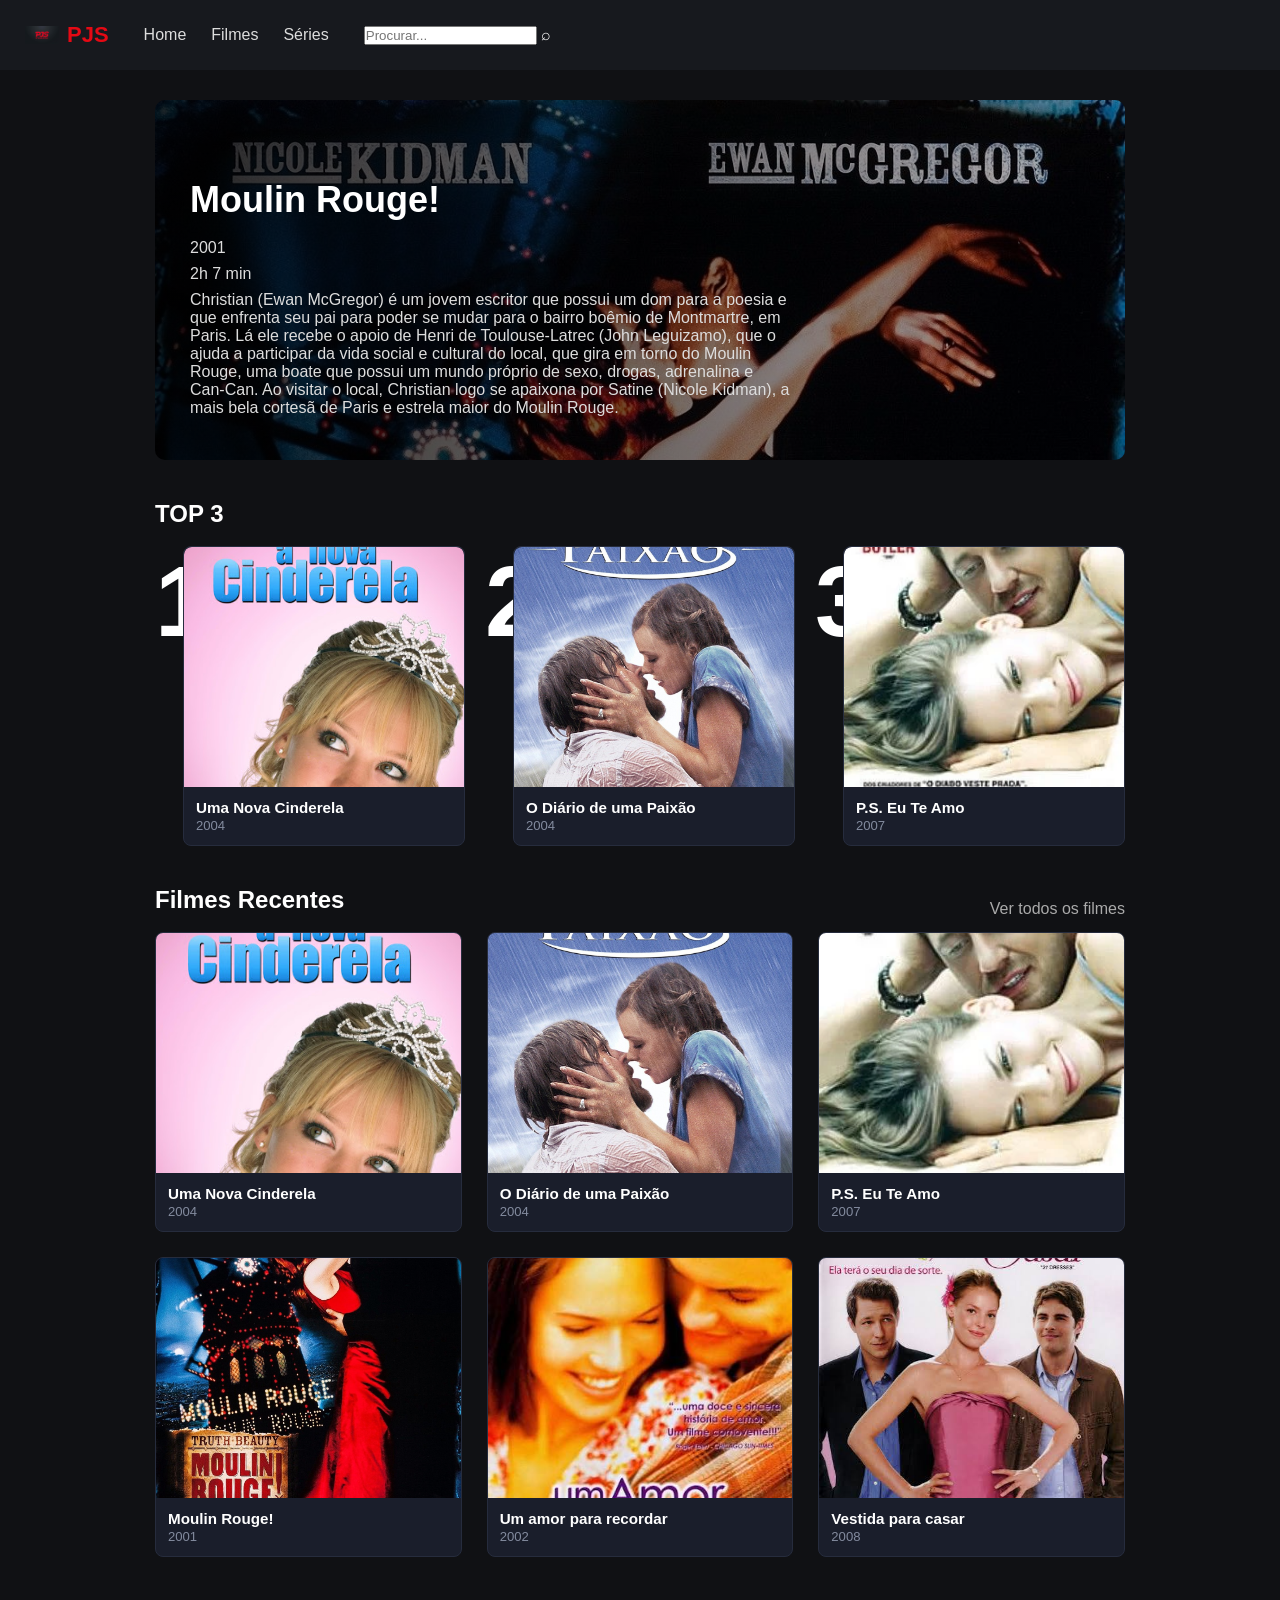
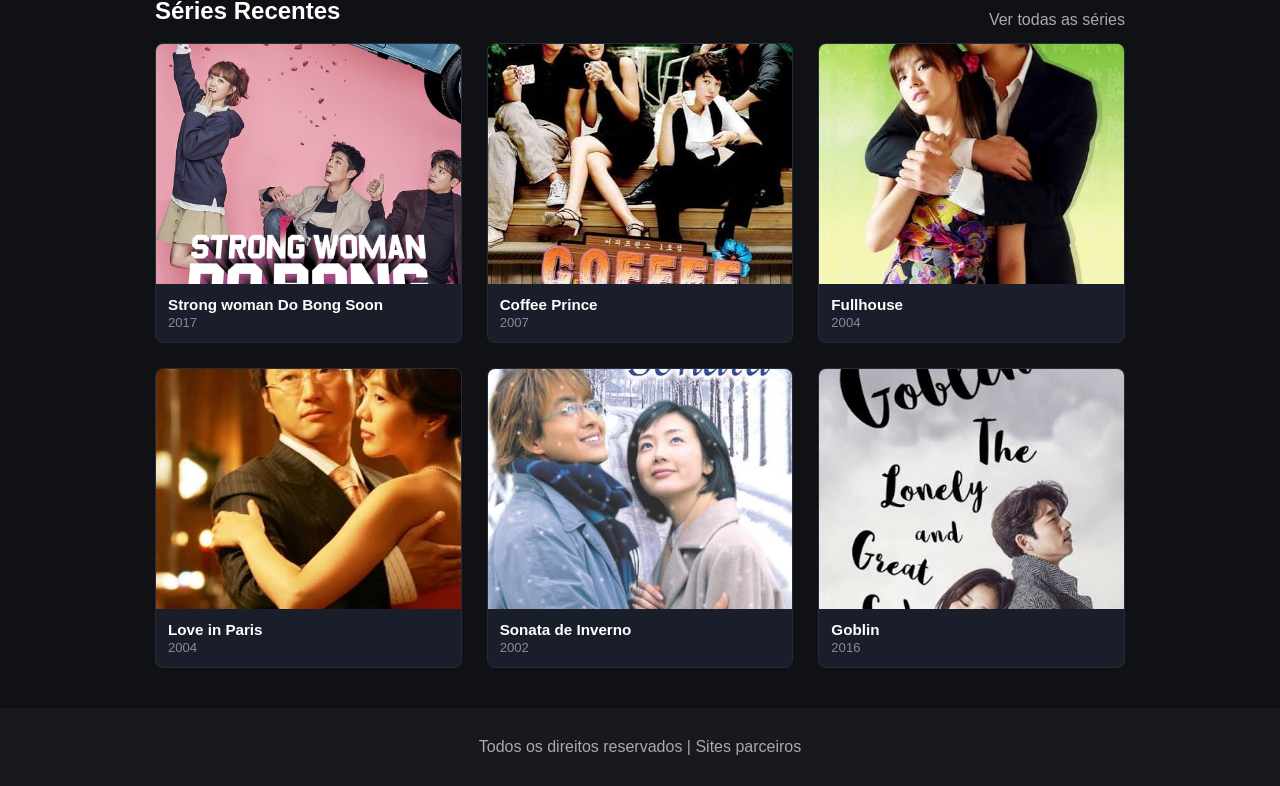
<file: index.html>
<!DOCTYPE html>
<html lang="pt-BR">
<head>
    <meta charset="UTF-8">
    <meta name="viewport" content="width=device-width, initial-scale=1.0">
    <title>PJS - Home</title>
    <link rel="stylesheet" href="./style/global.css">
</head>

<body>

<header>
    <a class="logo" href="./index.html">
        <img src="./img/pjs.jpeg" alt="PJS">
        <span>PJS</span>
    </a>

    <nav>
        <a href="./index.html">Home</a>
        <a href="./filmes.html">Filmes</a>
        <a href="./series.html">Séries</a>
    </nav>

    <div class="busca">
        <input type="text" placeholder="Procurar...">
        <span>⌕</span>
    </div>
</header>

<main>

    <section class="filme-destaque">
        <div>
            <h1>Moulin Rouge!</h1>
            <p>2001</p>
            <p>2h 7 min</p>

            <p>
                Christian (Ewan McGregor) é um jovem escritor que possui um
                dom para a poesia e que enfrenta seu pai para poder se mudar
                para o bairro boêmio de Montmartre, em Paris. Lá ele recebe
                o apoio de Henri de Toulouse-Latrec (John Leguizamo), que o
                ajuda a participar da vida social e cultural do local, que
                gira em torno do Moulin Rouge, uma boate que possui um mundo
                próprio de sexo, drogas, adrenalina e Can-Can. Ao visitar o
                local, Christian logo se apaixona por Satine (Nicole Kidman),
                a mais bela cortesã de Paris e estrela maior do Moulin Rouge.
            </p>
        </div>
    </section>

    
<section>
    <h2>TOP 3</h2>

    <div class="top3">

        <div class="item-ranking">
            <span class="numero-ranking">1</span>
            <a class="card ranking" href="./filmemodelo.html">
                <img src="./img/filmes/anovacinderela.jpg" alt="Uma Nova Cinderela">
                <h3>Uma Nova Cinderela</h3>
                <p>2004</p>
            </a>
        </div>

        <div class="item-ranking">
            <span class="numero-ranking">2</span>
            <a class="card ranking" href="./filmemodelo.html">
                <img src="./img/filmes/diariodeumapaixao.jpg" alt="O Diário de uma Paixão">
                <h3>O Diário de uma Paixão</h3>
                <p>2004</p>
            </a>
        </div>

        <div class="item-ranking">
            <span class="numero-ranking">3</span>
            <a class="card ranking" href="./filmemodelo.html">
                <img src="./img/filmes/pseuteamo.jpg" alt="P.S. Eu Te Amo">
                <h3>P.S. Eu Te Amo</h3>
                <p>2007</p>
            </a>
        </div>

    </div>
</section>

    <section>
        <div class="titulo">
            <h2>Filmes Recentes</h2>
            <a href="./filmes.html">Ver todos os filmes</a>
        </div>

        <div class="grid">

            <a class="card" href="./filmemodelo.html">
                <img src="./img/filmes/anovacinderela.jpg"
                     alt="Uma Nova Cinderela">
                <h3>Uma Nova Cinderela</h3>
                <p>2004</p>
            </a>

            <a class="card" href="./filmemodelo.html">
                <img src="./img/filmes/diariodeumapaixao.jpg"
                     alt="O Diário de uma Paixão">
                <h3>O Diário de uma Paixão</h3>
                <p>2004</p>
            </a>

            <a class="card" href="./filmemodelo.html">
                <img src="./img/filmes/pseuteamo.jpg"
                     alt="P.S. Eu Te Amo">
                <h3>P.S. Eu Te Amo</h3>
                <p>2007</p>
            </a>

            <a class="card" href="./filmemodelo.html">
                <img src="./img/filmedestaque/moulinrouge.jpg"
                     alt="Moulin Rouge!">
                <h3>Moulin Rouge!</h3>
                <p>2001</p>
            </a>

            <a class="card" href="./filmemodelo.html">
                <img src="./img/filmes/amorpararecordar.jpg"alt=Filme 5>
                <h3>Um amor para recordar</h3>
                <p>2002</p>
            </a>

            <a class="card" href="./filmemodelo.html">
                <img src="./img/filmes/vestidaparacasar.jpg" alt="Filme 6">
                <h3>Vestida para casar</h3>
                <p>2008</p>
            </a>

        </div>
    </section>

    <section>
        <div class="titulo">
            <h2>Séries Recentes</h2>
            <a href="./series.html">Ver todas as séries</a>
        </div>

        <div class="grid">

            <a class="card" href="./seriemodelo.html">
                <img src="./img/seriemodelo/strongwoman.png" alt="Série 1">
                <h3>Strong woman Do Bong Soon</h3>
                <p>2017</p>
            </a>

            <a class="card" href="./seriemodelo.html">
                <img src="./img/series/coffeeprince.jpeg" alt="Série 2">
                <h3>Coffee Prince</h3>
                <p>2007</p>
            </a>

            <a class="card" href="./seriemodelo.html">
                <img src="./img/series/fullhouse.jpeg" alt="Série 3">
                <h3>Fullhouse</h3>
                <p>2004</p>
            </a>

            <a class="card" href="./seriemodelo.html">
                <img src="./img/series/loveinpairs.jpeg" alt="Série 4">
                <h3>Love in Paris</h3>
                <p>2004</p>
            </a>

            <a class="card" href="./seriemodelo.html">
                <img src="./img/series/sonatadeinverno.jpeg" alt="Série 5">
                <h3>Sonata de Inverno</h3>
                <p>2002</p>
            </a>

            <a class="card" href="./seriemodelo.html">
                <img src="./img/series/goblin.jpeg" alt="Série 6">
                <h3>Goblin</h3>
                <p>2016</p>
            </a>

        </div>
    </section>

</main>

<footer>
    Todos os direitos reservados | Sites parceiros
</footer>

</body>
</html>
</file>
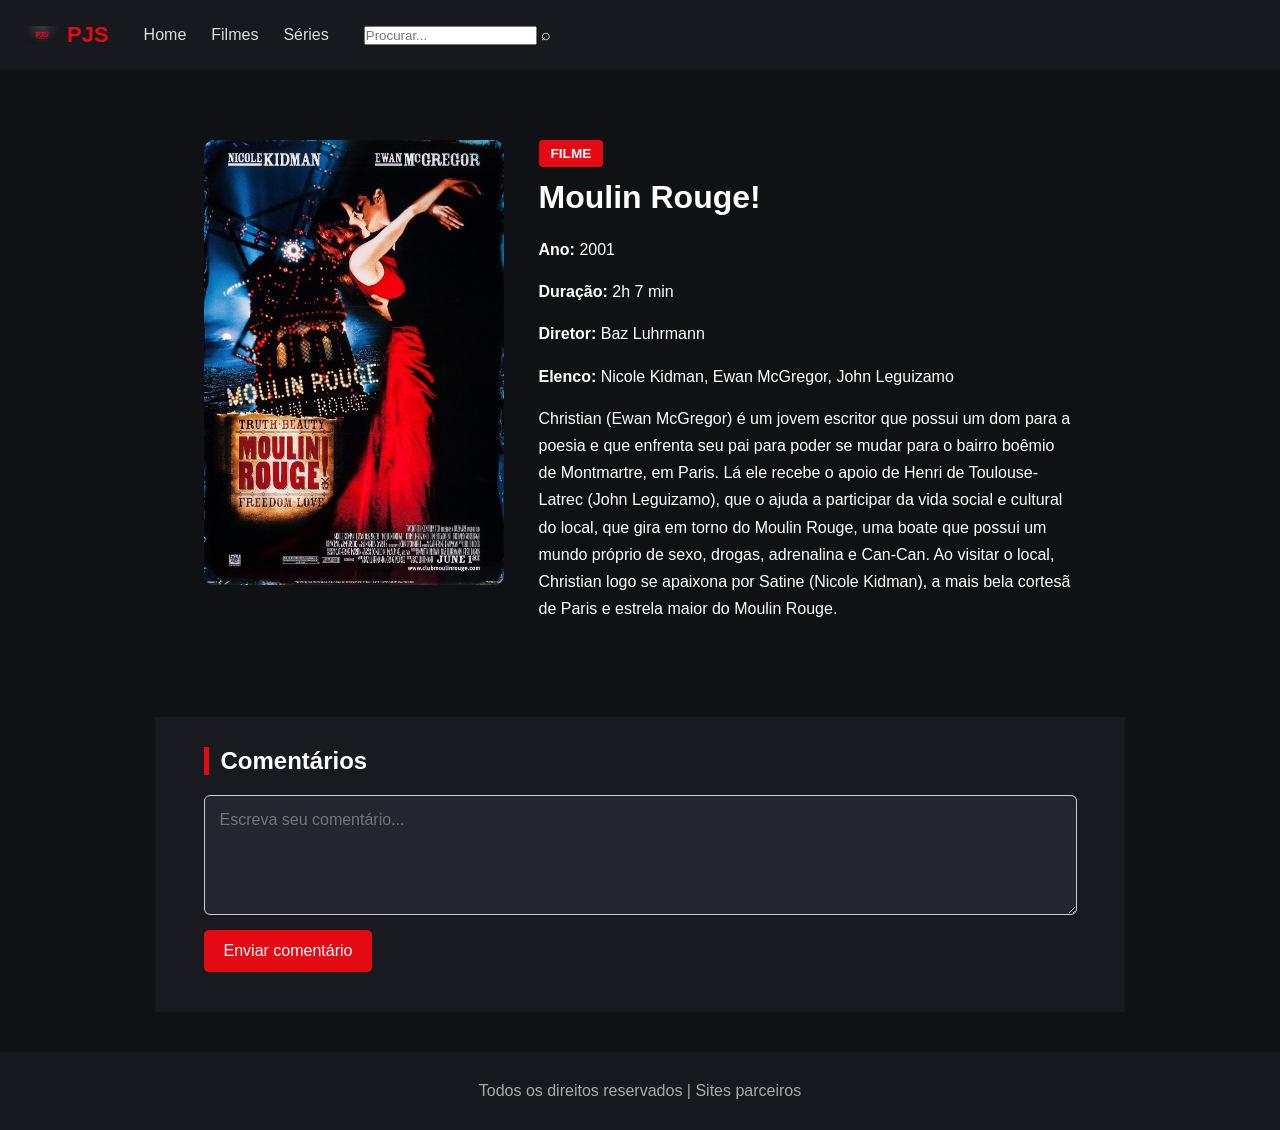
<file: filmemodelo.html>
<!DOCTYPE html>
<html lang="pt-BR">
<head>
    <meta charset="UTF-8">
    <meta name="viewport" content="width=device-width, initial-scale=1.0">
    <title>PJS - Filme Modelo</title>
    <link rel="stylesheet" href="./style/global.css">
    <link rel="stylesheet" href="./style/filmemodelo.css">
</head>

<body>

<header>
    <a class="logo" href="./index.html">
        <img src="./img/pjs.jpeg" alt="PJS">
        <span>PJS</span>
    </a>

    <nav>
        <a href="./index.html">Home</a>
        <a href="./filmes.html">Filmes</a>
        <a href="./series.html">Séries</a>
    </nav>

    <div class="busca">
        <input type="text" placeholder="Procurar...">
        <span>⌕</span>
    </div>
</header>

<main>

    <section class="modelo">

        <img src="./img/filmedestaque/moulinrouge.jpg" alt="Moulin Rouge!">

        <div>

            <span class="tipo">
                FILME
            </span>

            <h1>
                Moulin Rouge!
            </h1>

            <p>
                <strong>Ano:</strong> 2001
            </p>

            <p>
                <strong>Duração:</strong> 2h 7 min
            </p>

            <p>
                <strong>Diretor:</strong> Baz Luhrmann
            </p>

            <p>
                <strong>Elenco:</strong>
                Nicole Kidman, Ewan McGregor,
                John Leguizamo
            </p>

            <p>
                Christian (Ewan McGregor) é um jovem escritor que possui um
                dom para a poesia e que enfrenta seu pai para poder se mudar
                para o bairro boêmio de Montmartre, em Paris. Lá ele recebe
                o apoio de Henri de Toulouse-Latrec (John Leguizamo), que o
                ajuda a participar da vida social e cultural do local, que
                gira em torno do Moulin Rouge, uma boate que possui um mundo
                próprio de sexo, drogas, adrenalina e Can-Can. Ao visitar o
                local, Christian logo se apaixona por Satine (Nicole Kidman),
                a mais bela cortesã de Paris e estrela maior do Moulin Rouge.
            </p>

        </div>

    </section>


    <section class="comentarios">

        <h2>Comentários</h2>

        <textarea
            placeholder="Escreva seu comentário..."
        ></textarea>

        <button>
            Enviar comentário
        </button>

    </section>

</main>

<footer>
    <p>Todos os direitos reservados | Sites parceiros</p>
</footer>

</body>
</html>
</file>
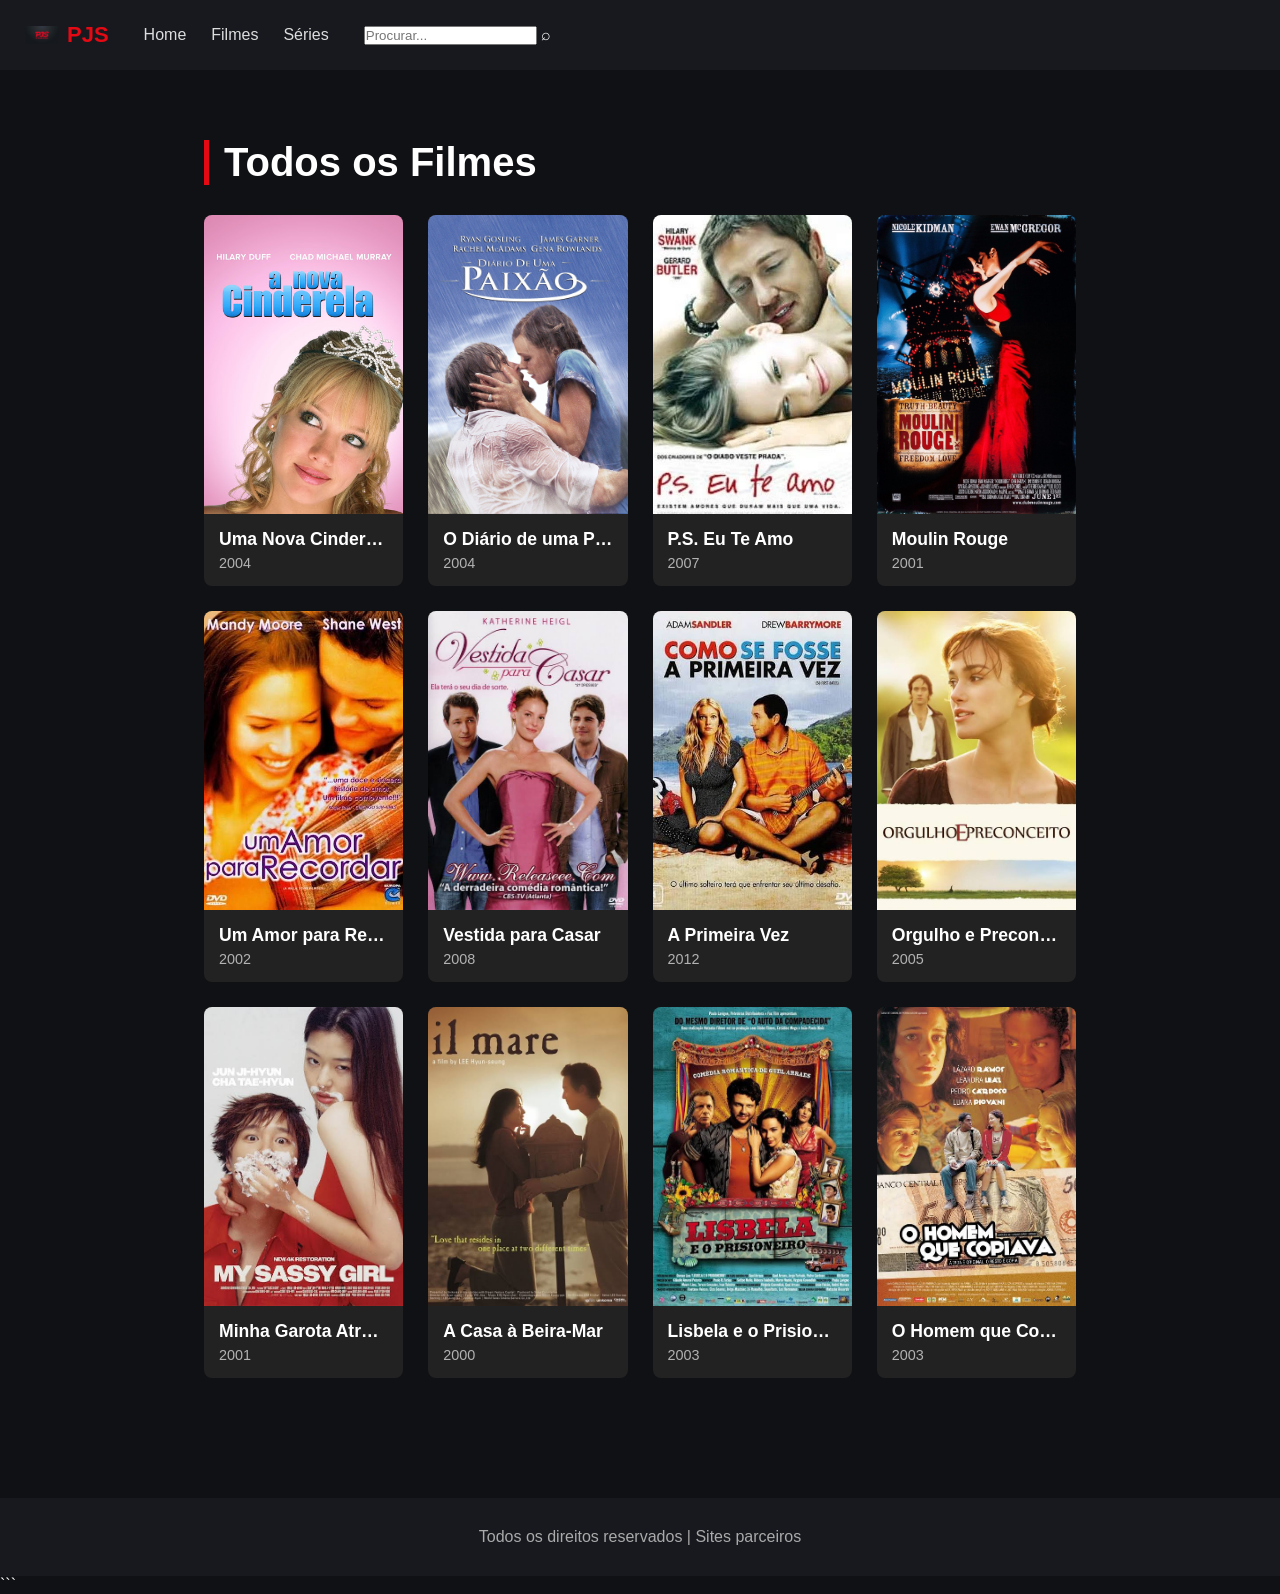
<file: filmes.html>
<!DOCTYPE html>
<html lang="pt-BR">

<head>
    <meta charset="UTF-8">
    <meta name="viewport" content="width=device-width, initial-scale=1.0">
    <title>PJS - Filmes</title>
    <link rel="stylesheet" href="./style/global.css">
    <link rel="stylesheet" href="./style/filmes.css">
</head>

<body>
<header>
    <a class="logo" href="./index.html">
        <img src="./img/pjs.jpeg" alt="PJS">
        <span>PJS</span>
    </a>

    <nav>
        <a href="./index.html">Home</a>
        <a href="./filmes.html">Filmes</a>
        <a href="./series.html">Séries</a>
    </nav>

    <div class="busca">
        <input type="text" placeholder="Procurar...">
        <span>⌕</span>
    </div>
</header>

<main>
    <section class="catalogo">
        <h1>Todos os Filmes</h1>

        <div class="grade">

            <a href="./filmemodelo.html" class="item-filme">
                <img src="./img/filmes/anovacinderela.jpg" alt="Uma Nova Cinderela">
                <h3>Uma Nova Cinderela</h3>
                <p>2004</p>
            </a>

            <a href="./filmemodelo.html" class="item-filme">
                <img src="./img/filmes/diariodeumapaixao.jpg" alt="O Diário de uma Paixão">
                <h3>O Diário de uma Paixão</h3>
                <p>2004</p>
            </a>

            <a href="./filmemodelo.html" class="item-filme">
                <img src="./img/filmes/pseuteamo.jpg" alt="P.S. Eu Te Amo">
                <h3>P.S. Eu Te Amo</h3>
                <p>2007</p>
            </a>

            <a href="./filmemodelo.html" class="item-filme">
                <img src="./img/filmedestaque/moulinrouge.jpg" alt="Moulin Rouge">
                <h3>Moulin Rouge</h3>
                <p>2001</p>
            </a>

            <a href="./filmemodelo.html" class="item-filme">
                <img src="./img/filmes/amorpararecordar.jpg" alt="Um Amor para Recordar">
                <h3>Um Amor para Recordar</h3>
                <p>2002</p>
            </a>

            <a href="./filmemodelo.html" class="item-filme">
                <img src="./img/filmes/vestidaparacasar.jpg" alt="Vestida para Casar">
                <h3>Vestida para Casar</h3>
                <p>2008</p>
            </a>

            <a href="./filmemodelo.html" class="item-filme">
                <img src="./img/filmes/aprimeiravez.jpg" alt="A Primeira Vez">
                <h3>A Primeira Vez</h3>
                <p>2012</p>
            </a>

            <a href="./filmemodelo.html" class="item-filme">
                <img src="./img/filmes/orgulhoepreconceito.jpg" alt="Orgulho e Preconceito">
                <h3>Orgulho e Preconceito</h3>
                <p>2005</p>
            </a>

            <a href="./filmemodelo.html" class="item-filme">
                <img src="./img/filmes/mysassygirl.jpg" alt="Minha Garota Atrevida">
                <h3>Minha Garota Atrevida</h3>
                <p>2001</p>
            </a>

            <a href="./filmemodelo.html" class="item-filme">
                <img src="./img/filmes/casabeiramar.jpg" alt="A Casa à Beira-Mar">
                <h3>A Casa à Beira-Mar</h3>
                <p>2000</p>
            </a>

            <a href="./filmemodelo.html" class="item-filme">
                <img src="./img/filmes/lisbela.jpg" alt="Lisbela e o Prisioneiro">
                <h3>Lisbela e o Prisioneiro</h3>
                <p>2003</p>
            </a>

            <a href="./filmemodelo.html" class="item-filme">
                <img src="./img/filmes/ohomemquecopiava.jpg" alt="O Homem que Copiava">
                <h3>O Homem que Copiava</h3>
                <p>2003</p>
            </a>

        </div>
    </section>
</main>

<footer>
    <p>Todos os direitos reservados | Sites parceiros</p>
</footer>

</body>
</html>
```
</file>
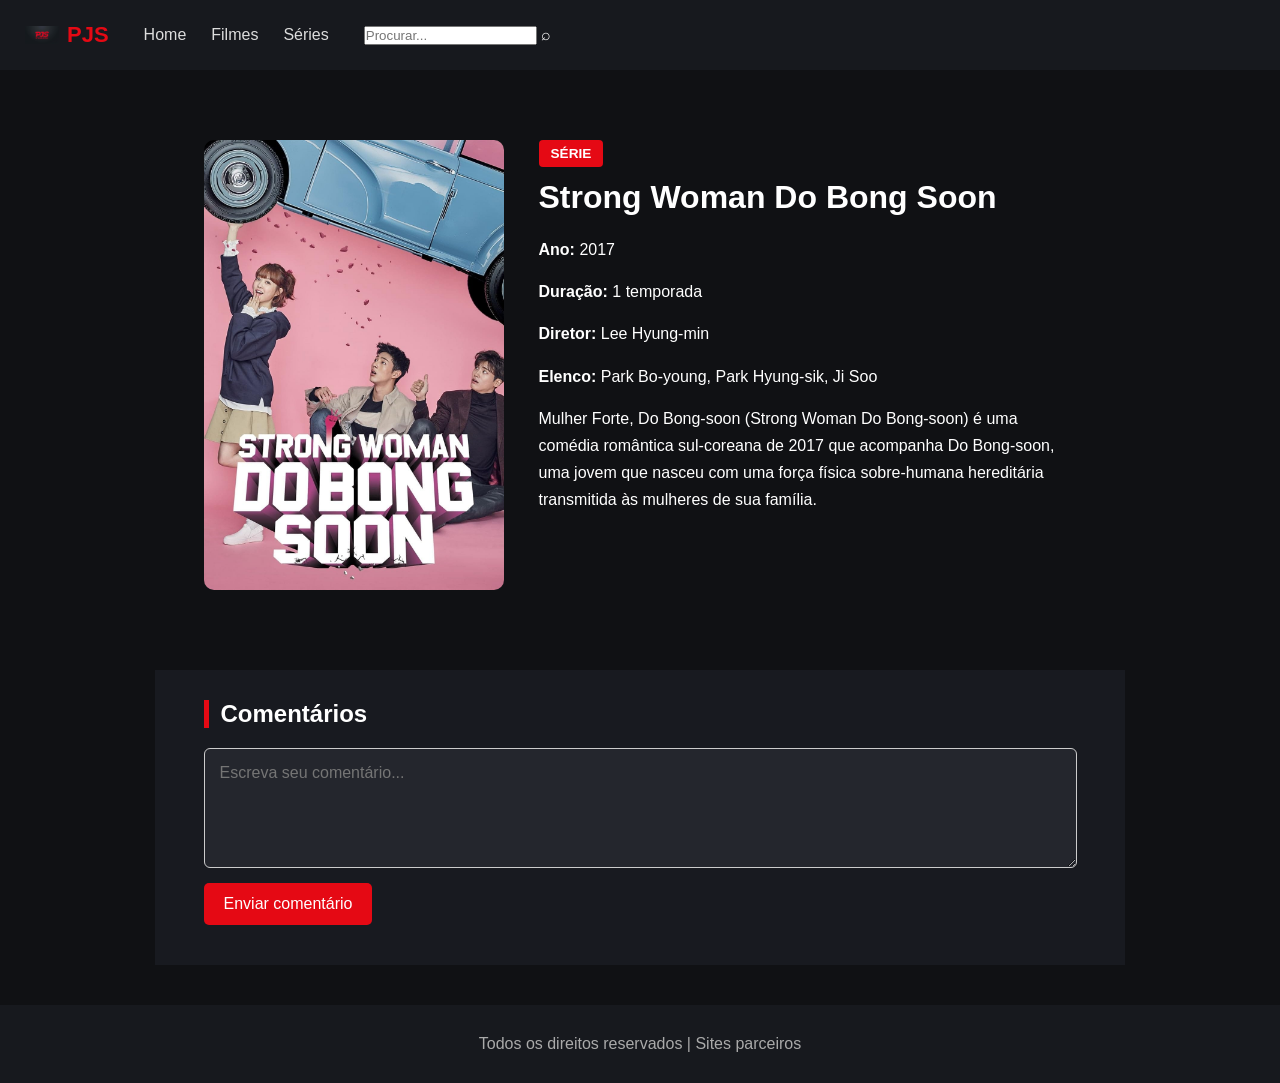
<file: seriemodelo.html>
<!DOCTYPE html>
<html lang="pt-BR">
<head>
    <meta charset="UTF-8">
    <meta name="viewport" content="width=device-width, initial-scale=1.0">
    <title>PJS - Série Modelo</title>
    <link rel="stylesheet" href="./style/global.css">
    <link rel="stylesheet" href="./style/seriemodelo.css">
</head>

<body>

<header>
    <a class="logo" href="./index.html">
        <img src="./img/pjs.jpeg" alt="PJS">
        <span>PJS</span>
    </a>

    <nav>
        <a href="./index.html">Home</a>
        <a href="./filmes.html">Filmes</a>
        <a href="./series.html">Séries</a>
    </nav>

    <div class="busca">
        <input type="text" placeholder="Procurar...">
        <span>⌕</span>
    </div>
</header>

<main>

    <section class="modelo">

        <img src="./img/seriemodelo/strongwoman.png" alt="Série Modelo">

        <div>

            <span class="tipo">
                SÉRIE
            </span>

            <h1>
                Strong Woman Do Bong Soon
            </h1>

            <p>
                <strong>Ano:</strong> 2017 
            </p>

            <p>
                <strong>Duração:</strong> 1 temporada
            </p>

            <p>
                <strong>Diretor:</strong> Lee Hyung-min
            </p>

            <p>
                <strong>Elenco:</strong>
                Park Bo-young, Park Hyung-sik,
                Ji Soo
            </p>

            <p>
                Mulher Forte, Do Bong-soon (Strong Woman Do Bong-soon) é uma comédia romântica sul-coreana de 2017 que acompanha Do Bong-soon, uma jovem que nasceu com uma força física sobre-humana hereditária transmitida às mulheres de sua família.
            </p>

        </div>

    </section>


    <section class="comentarios">

        <h2>Comentários</h2>

        <textarea
            placeholder="Escreva seu comentário..."
        ></textarea>

        <button>
            Enviar comentário
        </button>

    </section>

</main>

<footer>
    <p>Todos os direitos reservados | Sites parceiros</p>
</footer>

</body>
</html>
</file>
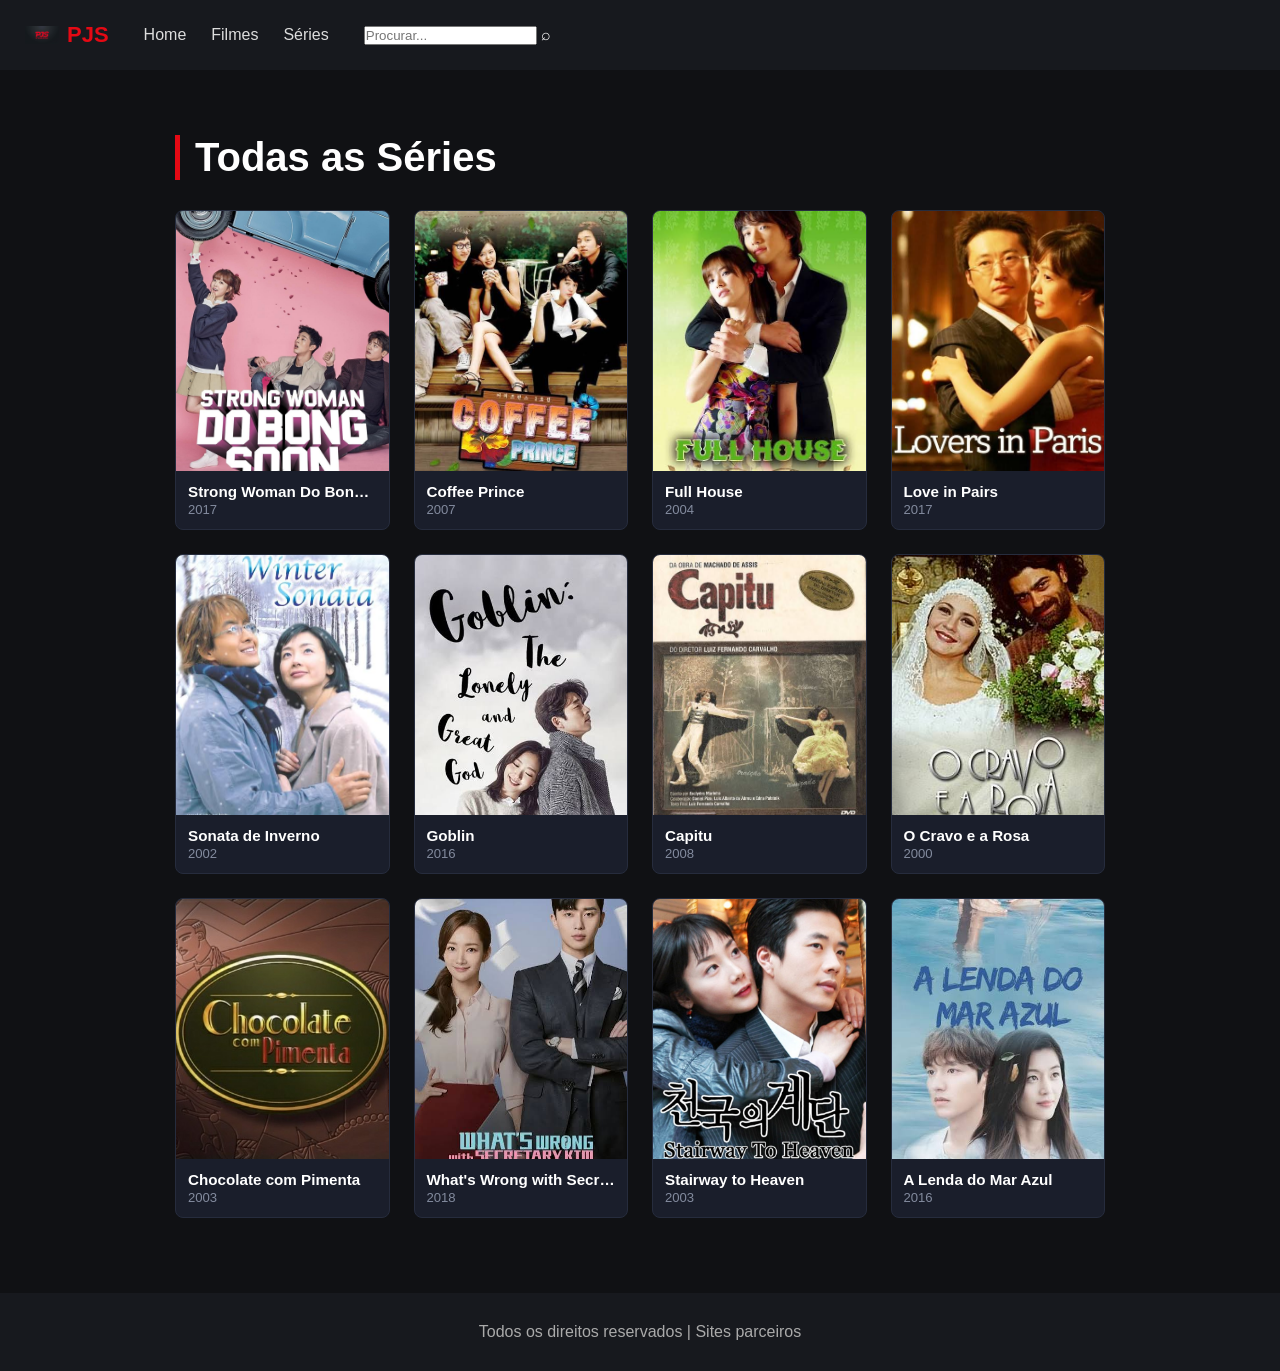
<file: series.html>
<!DOCTYPE html>
<html lang="pt-BR">
<head>
    <meta charset="UTF-8">
    <meta name="viewport" content="width=device-width, initial-scale=1.0">
    <title>PJS - Séries</title>

    <link rel="stylesheet" href="./style/global.css">
    <link rel="stylesheet" href="./style/series.css">
</head>

<body>

<header>
    <a class="logo" href="./index.html">
        <img src="./img/pjs.jpeg" alt="PJS">
        <span>PJS</span>
    </a>

    <nav>
        <a href="./index.html">Home</a>
        <a href="./filmes.html">Filmes</a>
        <a href="./series.html">Séries</a>
    </nav>

    <div class="busca">
        <input type="text" placeholder="Procurar...">
        <span>⌕</span>
    </div>
</header>

<main>
    <section class="catalogo">
        <h1>Todas as Séries</h1>

        <div class="grade">

            <a href="./seriemodelo.html" class="item-serie">
                <img src="./img/seriemodelo/strongwoman.png" alt="Strong Woman Do Bong Soon">
                <h3>Strong Woman Do Bong Soon</h3>
                <p>2017</p>
            </a>

            <a href="./seriemodelo.html" class="item-serie">
                <img src="./img/series/coffeeprince.jpeg" alt="Coffee Prince">
                <h3>Coffee Prince</h3>
                <p>2007</p>
            </a>

            <a href="./seriemodelo.html" class="item-serie">
                <img src="./img/series/fullhouse.jpeg" alt="Full House">
                <h3>Full House</h3>
                <p>2004</p>
            </a>

            <a href="./seriemodelo.html" class="item-serie">
                <img src="./img/series/loveinpairs.jpeg" alt="Love in Pairs">
                <h3>Love in Pairs</h3>
                <p>2017</p>
            </a>

            <a href="./seriemodelo.html" class="item-serie">
                <img src="./img/series/sonatadeinverno.jpeg" alt="Sonata de Inverno">
                <h3>Sonata de Inverno</h3>
                <p>2002</p>
            </a>

            <a href="./seriemodelo.html" class="item-serie">
                <img src="./img/series/goblin.jpeg" alt="Goblin">
                <h3>Goblin</h3>
                <p>2016</p>
            </a>

            <a href="./seriemodelo.html" class="item-serie">
                <img src="./img/series/capitu.jpeg" alt="Capitu">
                <h3>Capitu</h3>
                <p>2008</p>
            </a>

            <a href="./seriemodelo.html" class="item-serie">
                <img src="./img/series/ocravoearosa.jpeg" alt="O Cravo e a Rosa">
                <h3>O Cravo e a Rosa</h3>
                <p>2000</p>
            </a>

            <a href="./seriemodelo.html" class="item-serie">
                <img src="./img/series/chocolatecompimenta.jpeg" alt="Chocolate com Pimenta">
                <h3>Chocolate com Pimenta</h3>
                <p>2003</p>
            </a>

            <a href="./seriemodelo.html" class="item-serie">
                <img src="./img/series/whatswrongwithsecretarykim.jpeg" alt="What's Wrong with Secretary Kim">
                <h3>What's Wrong with Secretary Kim</h3>
                <p>2018</p>
            </a>

            <a href="./seriemodelo.html" class="item-serie">
                <img src="./img/series/stairwaytoheaven.jpeg" alt="Stairway to Heaven">
                <h3>Stairway to Heaven</h3>
                <p>2003</p>
            </a>

            <a href="./seriemodelo.html" class="item-serie">
                <img src="./img/series/alendadomarazul.jpeg" alt="A Lenda do Mar Azul">
                <h3>A Lenda do Mar Azul</h3>
                <p>2016</p>
            </a>

        </div>
    </section>
</main>

<footer>
    <p>Todos os direitos reservados | Sites parceiros</p>
</footer>

</body>
</html>
</file>
<file: style/global.css>
* {
  box-sizing: border-box;
  margin: 0;
  padding: 0;
}

body {
  font-family: Arial, sans-serif;
  background: #101114;
  color: white;
}

a {
  text-decoration: none;
  color: inherit;
}

header {
  height: 70px;
  background: #17191e;
  display: flex;
  align-items: center;
  gap: 35px;
  padding: 0 25px;
}

.logo {
  display: flex;
  align-items: center;
  gap: 8px;
  font-size: 22px;
  font-weight: bold;
  color: #e50914;
}

.logo img {
  width: 34px;
  height: 34px;
  object-fit: contain;
}

nav {
  display: flex;
  gap: 25px;
}

nav a {
  color: #ddd;
}

nav a:hover {
  color: white;
}

.pesquisa {
  margin-left: auto;
  display: flex;
  background: #24262d;
}

.pesquisa input {
  width: 190px;
  padding: 10px;
  border: 0;
  outline: 0;
  background: transparent;
  color: white;
}

.pesquisa span {
  padding: 9px;
}

main {
  max-width: 1000px;
  margin: 30px auto;
  padding: 0 15px;
}

section {
  margin-bottom: 40px;
}

h1,
h2 {
  margin-bottom: 18px;
}

.filme-destaque {
  width: 100%;
  min-height: 360px;
  display: flex;
  align-items: end;
  padding: 35px;
  background-image:
    linear-gradient(90deg, rgba(0, 0, 0, 0.85), rgba(0, 0, 0, 0.25)),
    url("../img/filmedestaque/moulinrouge.jpg");

  background-size: cover;

  background-position: center top;

  border-radius: 10px;
}

.filme-destaque div {
  max-width: 600px;
}

.filme-destaque h1 {
  font-size: 36px;
}

.filme-destaque p {
  margin: 8px 0;
  color: #ddd;
}

.top3 {
  display: grid;
  grid-template-columns: repeat(3, 1fr);
  gap: 20px;
}

.grid {
  display: grid;
  grid-template-columns: repeat(3, 1fr);
  gap: 25px;
}

.card {
  background-color: #1a1e2b;
  border-radius: 8px;
  overflow: hidden;
  text-decoration: none;
  color: inherit;
  display: flex;
  flex-direction: column;
  border: 1px solid #262c3d;
  transition:
    transform 0.25s ease,
    box-shadow 0.25s ease,
    border-color 0.25s ease;
}

.card:hover {
  transform: translateY(-5px);
  box-shadow: 0 10px 20px rgba(0, 0, 0, 0.4);
  border-color: #3b455e;
}

.card img {
  width: 100%;
  height: 240px;
  object-fit: cover;
  object-position: center;
  background-color: #161616;
  display: block;
}

.card h3 {
  font-size: 0.95rem;
  font-weight: 600;
  padding: 12px 12px 2px;
  color: #fff;
}

.card p {
  font-size: 0.82rem;
  color: #838b9e;
  padding: 0 12px 12px;
}

.top3 {
  display: grid;
  grid-template-columns: repeat(3, minmax(0, 1fr));
  gap: 20px;
}

.item-ranking {
  position: relative;
  min-width: 0;
  padding-left: 28px;
}

.numero-ranking {
  position: absolute;
  z-index: 0;
  left: 0;
  top: 5px;
  font-size: 100px;
  font-weight: bold;
  line-height: 1;
  color: white;
  pointer-events: none;
}

.item-ranking .ranking {
  position: relative;
  z-index: 1;
  width: 100%;
  overflow: hidden;
  border-radius: 8px;
}

.item-ranking .ranking img {
  display: block;
  position: relative;
  width: 100%;
  height: 240px;
  object-fit: cover;
  object-position: center;
  border-radius: 8px 8px 0 0;
}

.titulo {
  display: flex;
  justify-content: space-between;
  align-items: center;
}

.titulo a {
  color: #aaa;
}

.titulo a:hover {
  color: white;
}

footer {
  text-align: center;
  padding: 30px;
  background: #17191e;
  color: #aaa;
  margin-top: 40px;
}

/* .modelo {
  display: flex;
  gap: 25px;
  padding: 25px;

  background: #181a20;
  border-radius: 8px;
}

.modelo > img {
  width: 230px;
  height: 320px;
  object-fit: cover;
  border-radius: 8px;
}

.modelo div {
  padding-top: 10px;
}

.modelo span {
  font-size: 12px;
  color: #aaa;
}

.modelo h1 {
  font-size: 32px;
  margin: 8px 0;
}

.modelo p {
  margin: 10px 0;
  color: #ccc;
} */

.modelo button,
.comentarios button {
  background: #e50914;
  color: white;
  border: 0;
  padding: 9px 16px;
  border-radius: 4px;
}

.comentarios {
  padding: 25px;
  background: #181a20;
}

.comentarios textarea {
  display: block;
  width: 100%;
  height: 100px;
  margin: 15px 0;
  padding: 12px;
  background: #24262d;
  border: 0;
  color: white;
  resize: none;
}

.comentarios button {
  cursor: pointer;
}

@media (max-width: 700px) {
  header {
    flex-wrap: wrap;
    height: auto;
    padding: 15px;
  }

  nav {
    order: 3;
    width: 100%;
    justify-content: center;
  }

  .busca {
    margin-left: 0;
  }

  .top3,
  .grid {
    grid-template-columns: 1fr 1fr;
  }

  .modelo {
    flex-direction: column;
  }

  .modelo > img {
    width: 100%;
    height: auto;
  }
}

@media (max-width: 450px) {
  .top3,
  .grid {
    grid-template-columns: 1fr;
  }

  .filme-destaque {
    min-height: 400px;
    padding: 20px;
  }

  .filme-destaque h1 {
    font-size: 28px;
  }
}
</file>
<file: style/filmemodelo.css>
.modelo {
    display: flex;
    align-items: flex-start;
    gap: 35px;
    padding: 40px 5%;
}

.modelo > img {
    width: 300px;
    max-width: 100%;
    height: auto;
    object-fit: cover;
    border-radius: 10px;
}

.modelo > div {
    flex: 1;
    min-width: 0;
}

.modelo .tipo {
    display: inline-block;
    background-color: #e50914;
    color: #ffffff;
    padding: 6px 12px;
    border-radius: 4px;
    font-size: 0.85rem;
    font-weight: bold;
    margin-bottom: 12px;
}

.modelo h1 {
    font-size: 2rem;
    margin-bottom: 20px;
}

.modelo p {
    line-height: 1.7;
    margin-bottom: 15px;
}

.comentarios {
    padding: 30px 5% 40px;
}

.comentarios h2 {
    margin-bottom: 20px;
    border-left: 5px solid #e50914;
    padding-left: 12px;
}

.comentarios textarea {
    display: block;
    width: 100%;
    min-height: 120px;
    padding: 15px;
    margin-bottom: 15px;
    border: 1px solid #ccc;
    border-radius: 6px;
    font-family: inherit;
    font-size: 1rem;
    resize: vertical;
}

.comentarios button {
    background-color: #e50914;
    color: #ffffff;
    border: none;
    padding: 12px 20px;
    border-radius: 5px;
    cursor: pointer;
    font-size: 1rem;
}

.comentarios button:hover {
    background-color: #b80710;
}

@media (max-width: 768px) {
    .modelo {
        flex-direction: column;
        align-items: center;
        gap: 25px;
    }

    .modelo > img {
        width: 220px;
    }

    .modelo h1 {
        font-size: 1.6rem;
    }
}
</file>
<file: style/filmes.css>
main {
padding: 40px 5%; 
}

.catalogo h1 {
font-size: 2.5rem;
margin-bottom: 30px;
border-left: 5px solid #e50914; 
padding-left: 15px;
}

.catalogo .grade {
display: grid;

grid-template-columns: repeat(4, 1fr);
gap: 25px;
}

.item-filme {
background-color: #222; 
border-radius: 8px;
overflow: hidden; 
display: flex;
flex-direction: column;
transition: transform 0.3s ease, box-shadow 0.3s ease;
}

.item-filme:hover {
transform: scale(1.05); 
box-shadow: 0 10px 20px rgba(0, 0, 0, 0.5); 
}

.item-filme img {
width: 100%;
aspect-ratio: 2 / 3;
object-fit: cover; 
}

.item-filme h3 {
font-size: 1.1rem;
padding: 15px 15px 5px 15px; 
white-space: nowrap; 
overflow: hidden; 
text-overflow: ellipsis; 
}

.item-filme p {
font-size: 0.9rem;
color: #b3b3b3;
padding: 0 15px 15px 15px;
}
</file>
<file: style/seriemodelo.css>
.modelo {
    display: flex;
    align-items: flex-start;
    gap: 35px;
    padding: 40px 5%;
}

.modelo > img {
    width: 300px;
    max-width: 100%;
    height: auto;
    object-fit: cover;
    border-radius: 10px;
}

.modelo > div {
    flex: 1;
    min-width: 0;
}

.modelo .tipo {
    display: inline-block;
    background-color: #e50914;
    color: #ffffff;
    padding: 6px 12px;
    border-radius: 4px;
    font-size: 0.85rem;
    font-weight: bold;
    margin-bottom: 12px;
}

.modelo h1 {
    font-size: 2rem;
    margin-bottom: 20px;
}

.modelo p {
    line-height: 1.7;
    margin-bottom: 15px;
}

.comentarios {
    padding: 30px 5% 40px;
}

.comentarios h2 {
    margin-bottom: 20px;
    border-left: 5px solid #e50914;
    padding-left: 12px;
}

.comentarios textarea {
    display: block;
    width: 100%;
    min-height: 120px;
    padding: 15px;
    margin-bottom: 15px;
    border: 1px solid #ccc;
    border-radius: 6px;
    font-family: inherit;
    font-size: 1rem;
    resize: vertical;
}

.comentarios button {
    background-color: #e50914;
    color: #ffffff;
    border: none;
    padding: 12px 20px;
    border-radius: 5px;
    cursor: pointer;
    font-size: 1rem;
}

.comentarios button:hover {
    background-color: #b80710;
}

@media (max-width: 768px) {
    .modelo {
        flex-direction: column;
        align-items: center;
        gap: 25px;
    }

    .modelo > img {
        width: 220px;
    }

    .modelo h1 {
        font-size: 1.6rem;
    }
}
</file>
<file: style/series.css>
.catalogo {
max-width: 1200px;
margin: 0 auto;
padding: 35px 20px;
}

.catalogo h1 {
font-size: 2.5rem;
margin-bottom: 30px;
border-left: 5px solid #e50914; 
padding-left: 15px;
}

.grade {
display: grid;
grid-template-columns: repeat(auto-fill, minmax(180px, 1fr));
gap: 24px;
}

.item-serie {
background-color: #1a1e2b;
border-radius: 8px;
overflow: hidden;
text-decoration: none;
color: inherit;
display: flex;
flex-direction: column;
border: 1px solid #262c3d;
transition: transform 0.25s ease, box-shadow 0.25s ease, border-color 0.25s ease;
}

.item-serie:hover {
transform: translateY(-5px);
box-shadow: 0 10px 20px rgba(0, 0, 0, 0.4);
border-color: #3b455e;
}

.item-serie img {
width: 100%;
height: 260px;
object-fit: cover;
display: block;
}

.item-serie h3 {
font-size: 0.95rem;
font-weight: 600;
padding: 12px 12px 2px 12px;
color: #ffffff;
white-space: nowrap;
overflow: hidden;
text-overflow: ellipsis;
}

.item-serie p {
font-size: 0.82rem;
color: #838b9e;
padding: 0 12px 12px 12px;
}
</file>
